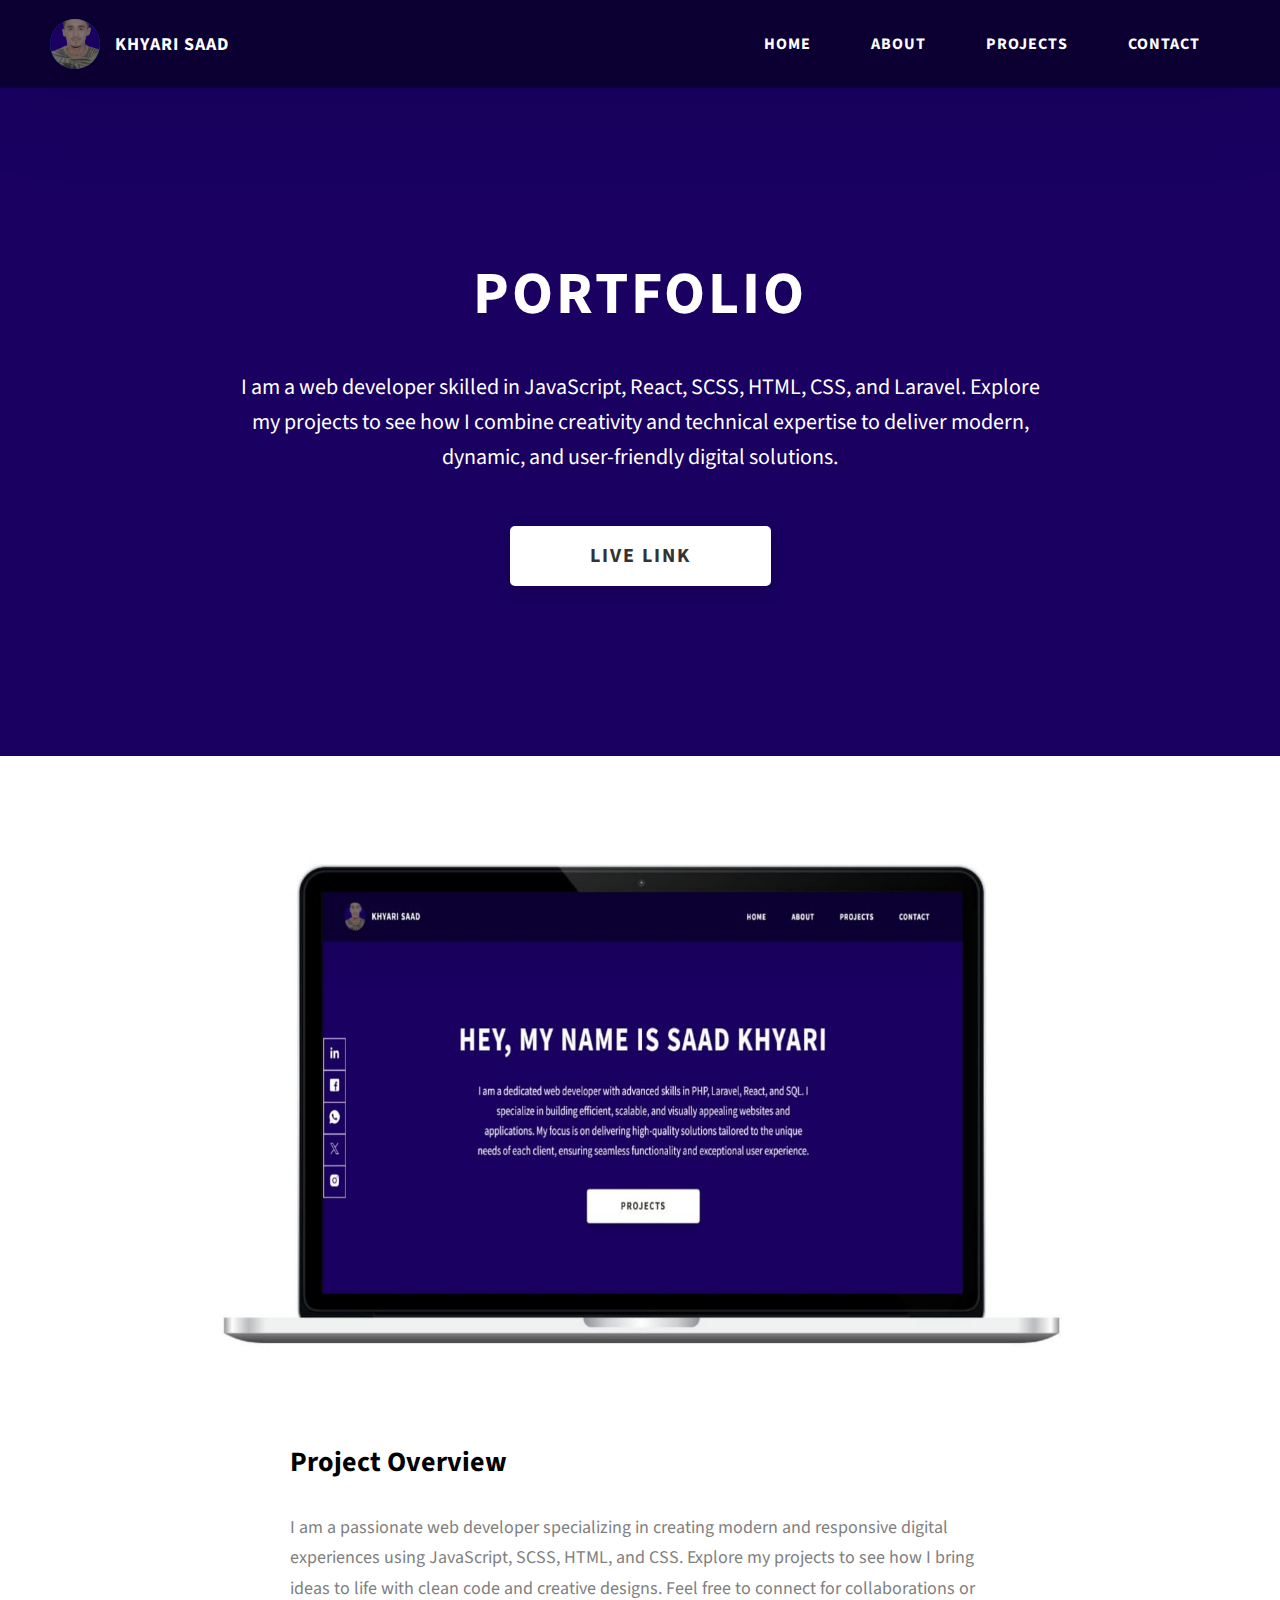
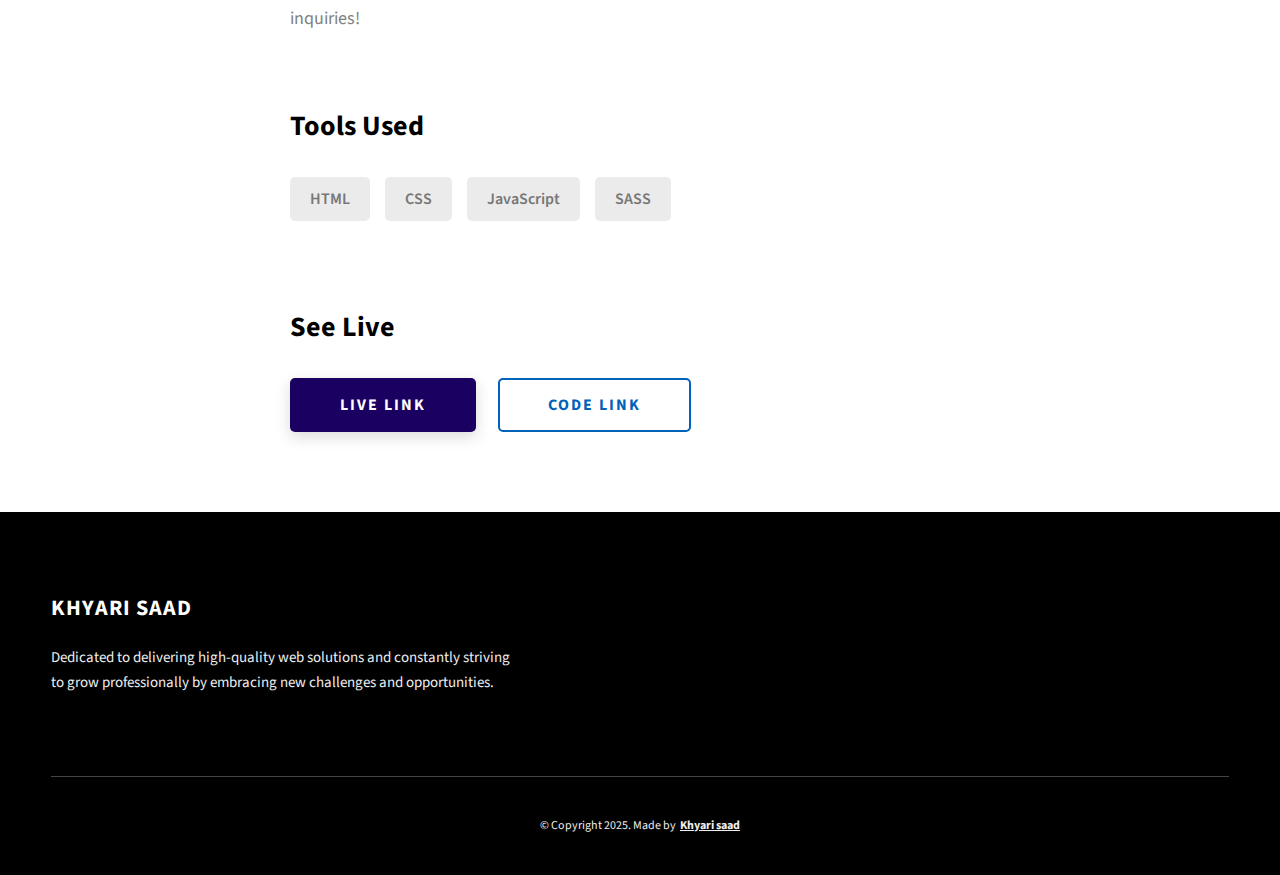
<file: project-1.html>
<!DOCTYPE html>
<html lang="en">
  <head>
    <meta charset="UTF-8" />
    <meta name="viewport" content="width=device-width, initial-scale=1.0" />
    <meta http-equiv="X-UA-Compatible" content="ie=edge" />
    <title>PORTFOLIO</title>
    <meta name="description" content="Case study page of Project" />

    <link rel="stylesheet" href="css/style.css" />

    <link rel="preconnect" href="https://fonts.googleapis.com" />
    <link rel="preconnect" href="https://fonts.gstatic.com" crossorigin />
    <link
      href="https://fonts.googleapis.com/css2?family=Source+Sans+Pro:wght@400;600;700;900&display=swap"
      rel="stylesheet"
    />
  </head>
  <body>
    <header class="header">
      <div class="header__content">
        <div class="header__logo-container">
          <div class="header__logo-img-cont">
            <img
              src="result.png"
              alt="Ram Maheshwari Logo Image"
              class="header__logo-img"
            />
          </div>
          <span class="header__logo-sub">KHYARI saad</span>
        </div>
        <div class="header__main">
          <ul class="header__links">
            <li class="header__link-wrapper">
              <a href="./index.html#home" class="header__link"> Home </a>
            </li>
            <li class="header__link-wrapper">
              <a href="./index.html#about" class="header__link">About </a>
            </li>
            <li class="header__link-wrapper">
              <a href="./index.html#projects" class="header__link">
                Projects
              </a>
            </li>
            <li class="header__link-wrapper">
              <a href="./index.html#contact" class="header__link"> Contact </a>
            </li>
          </ul>
          <div class="header__main-ham-menu-cont">
            <img
              src="./assets/svg/ham-menu.svg"
              alt="hamburger menu"
              class="header__main-ham-menu"
            />
            <img
              src="./assets/svg/ham-menu-close.svg"
              alt="hamburger menu close"
              class="header__main-ham-menu-close d-none"
            />
          </div>
        </div>
      </div>
      <div class="header__sm-menu">
        <div class="header__sm-menu-content">
          <ul class="header__sm-menu-links">
            <li class="header__sm-menu-link">
              <a href="./index.html"> Home </a>
            </li>

            <li class="header__sm-menu-link">
              <a href="./index.html#about"> About </a>
            </li>

            <li class="header__sm-menu-link">
              <a href="./index.html#projects"> Projects </a>
            </li>

            <li class="header__sm-menu-link">
              <a href="./index.html#contact"> Contact </a>
            </li>
          </ul>
        </div>
      </div>
    </header>
    <section class="project-cs-hero">
      <div class="project-cs-hero__content">
        <h1 class="heading-primary">PORTFOLIO</h1>
        <div class="project-cs-hero__info">
          <p class="text-primary">
            I am a web developer skilled in JavaScript, React, SCSS, HTML, CSS, and Laravel. Explore my projects to see how I combine creativity and technical expertise to deliver modern, dynamic, and user-friendly digital solutions.
          </p>
        </div>
        <div class="project-cs-hero__cta">
          <a href="&" class="btn btn--bg" target="_blank"> Live Link </a>
        </div>
        <div>
          
        </div>
      </div>
    </section>
    <section class="project-details">
      <div class="main-container">
        <div class="project-details__content">
          <div class="project-details__showcase-img-cont">
            <img
              src="WhatsApp Image 2025-01-13 at 15.08.27_f12163d0.jpg"
              alt="Project Image"
              class="project-details__showcase-img"
            />
          </div>
          <div class="project-details__content-main">
            <div class="project-details__desc">
              <h3 class="project-details__content-title">Project Overview</h3>
              <p class="project-details__desc-para">
                I am a passionate web developer specializing in creating modern and responsive digital experiences using JavaScript, SCSS, HTML, and CSS. Explore my projects to see how I bring ideas to life with clean code and creative designs. Feel free to connect for collaborations or inquiries!
              </p>
            </div>
            <div class="project-details__tools-used">
              <h3 class="project-details__content-title">Tools Used</h3>
              <div class="skills">
                <div class="skills__skill">HTML</div>
                <div class="skills__skill">CSS</div>
                <div class="skills__skill">JavaScript</div>
                <div class="skills__skill">SASS</div>
              </div>
            </div>
            <div class="project-details__links">
              <h3 class="project-details__content-title">See Live</h3>
              <a
                href="#"
                class="btn btn--med btn--theme project-details__links-btn"
                target="_blank"
                >Live Link</a
              >
              <a
                href="#"
                class="btn btn--med btn--theme-inv project-details__links-btn"
                target="_blank"
                >Code Link</a
              >
            </div>
          </div>
        </div>
      </div>
    </section>
    <footer class="main-footer">
      <div class="main-container">
        <div class="main-footer__upper">
          <div class="main-footer__row main-footer__row-1">
            <h2 class="heading heading-sm main-footer__heading-sm">
              <span>Social</span>
            </h2>
            <div class="main-footer__social-cont">
              <a target="_blank" rel="noreferrer" href="#">
                <img
                  class="main-footer__icon"
                  src="./assets/png/linkedin-ico.png"
                  alt="icon"
                />
              </a>
              <a target="_blank" rel="noreferrer" href="#">
                <img
                  class="main-footer__icon"
                  src="./assets/png/github-ico.png"
                  alt="icon"
                />
              </a>
              <a target="_blank" rel="noreferrer" href="#">
                <img
                  class="main-footer__icon"
                  src="./assets/png/twitter-ico.png"
                  alt="icon"
                />
              </a>
              <a target="_blank" rel="noreferrer" href="#">
                <img
                  class="main-footer__icon"
                  src="./assets/png/yt-ico.png"
                  alt="icon"
                />
              </a>
              <a target="_blank" rel="noreferrer" href="#">
                <img
                  class="main-footer__icon main-footer__icon--mr-none"
                  src="./assets/png/insta-ico.png"
                  alt="icon"
                />
              </a>
            </div>
          </div>
          <div class="main-footer__row main-footer__row-2">
            <h4 class="heading heading-sm text-lt">KHYARI SAAD</h4>
            <p class="main-footer__short-desc">
              Dedicated to delivering high-quality web solutions and constantly striving to grow professionally by embracing new challenges and opportunities.
            </p>
          </div>
        </div>

        <div class="main-footer__lower">
          &copy; Copyright 2025. Made by
          <a rel="noreferrer" target="_blank" href="mailto:sdkhyari@gmail.com"
          >Khyari saad
        </a>
      </div>
    </footer>
    <script src="./index.js"></script>
  </body>
</html>
</file>
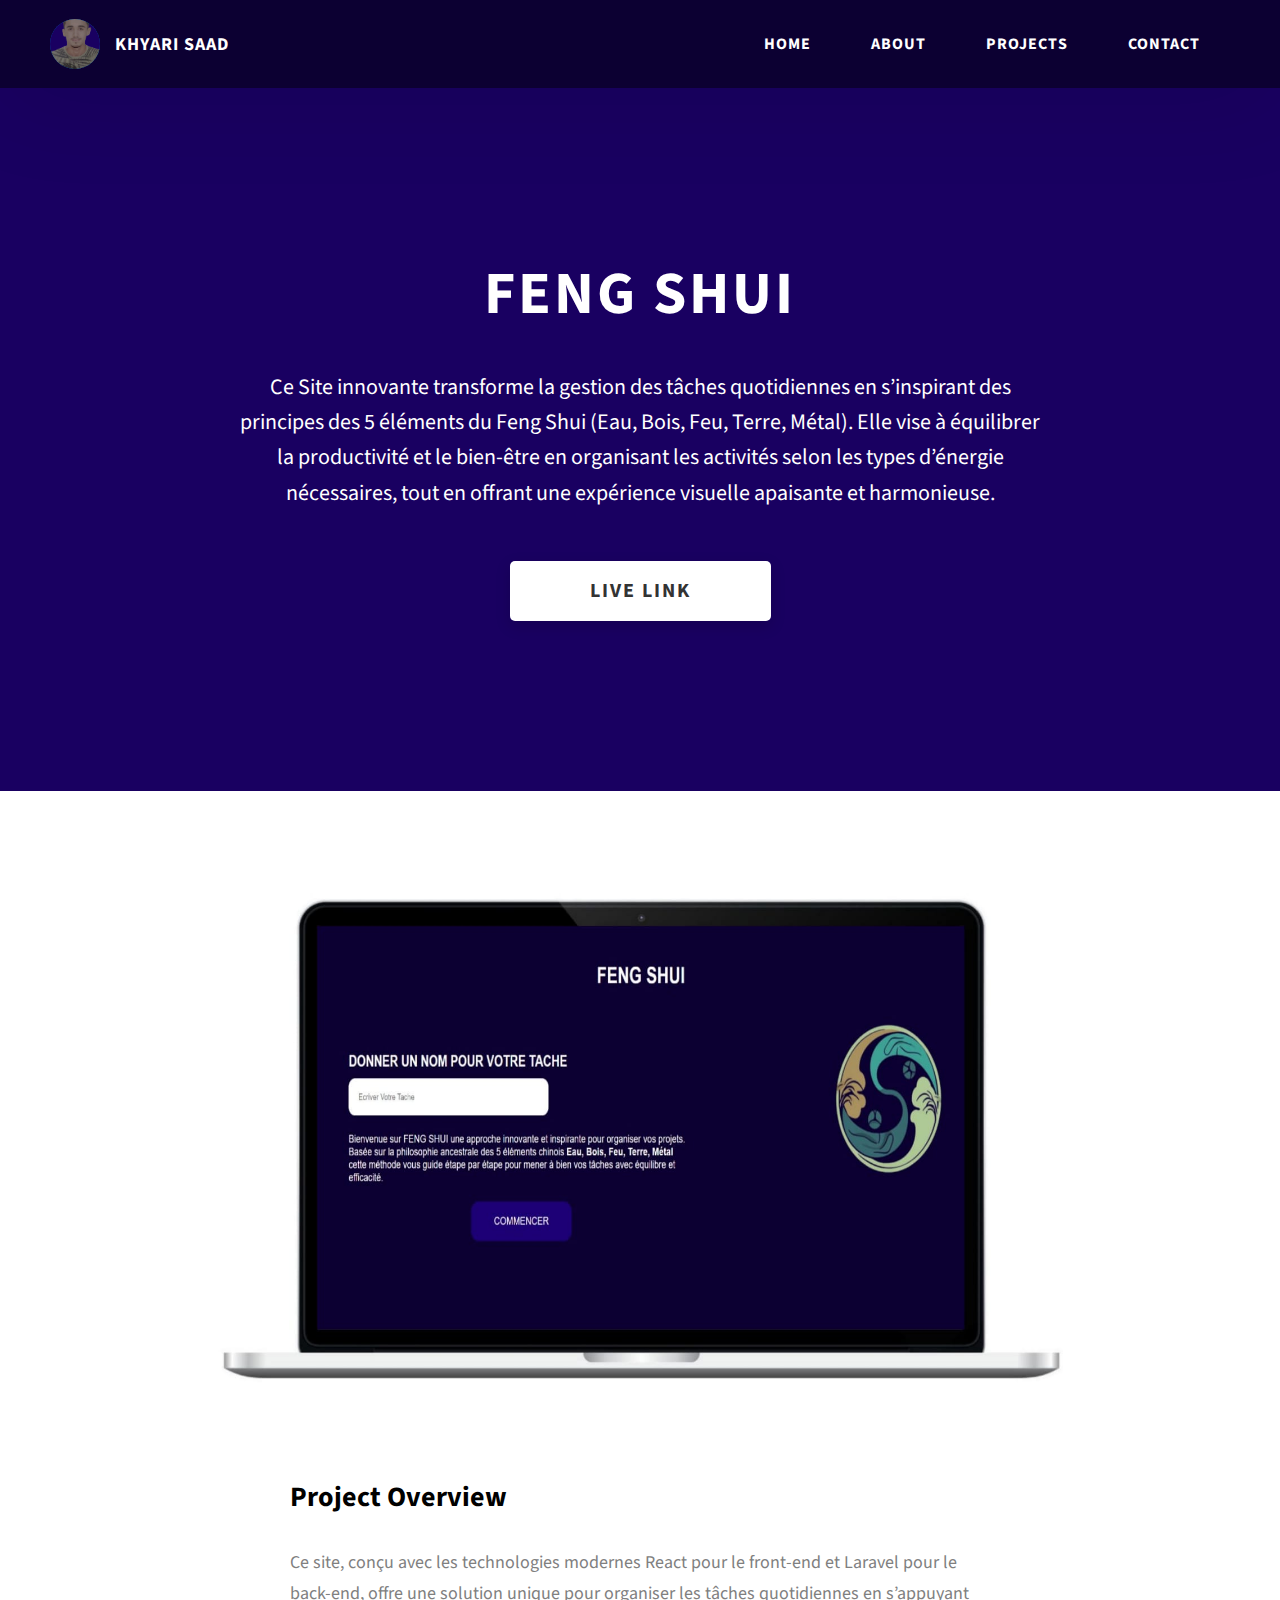
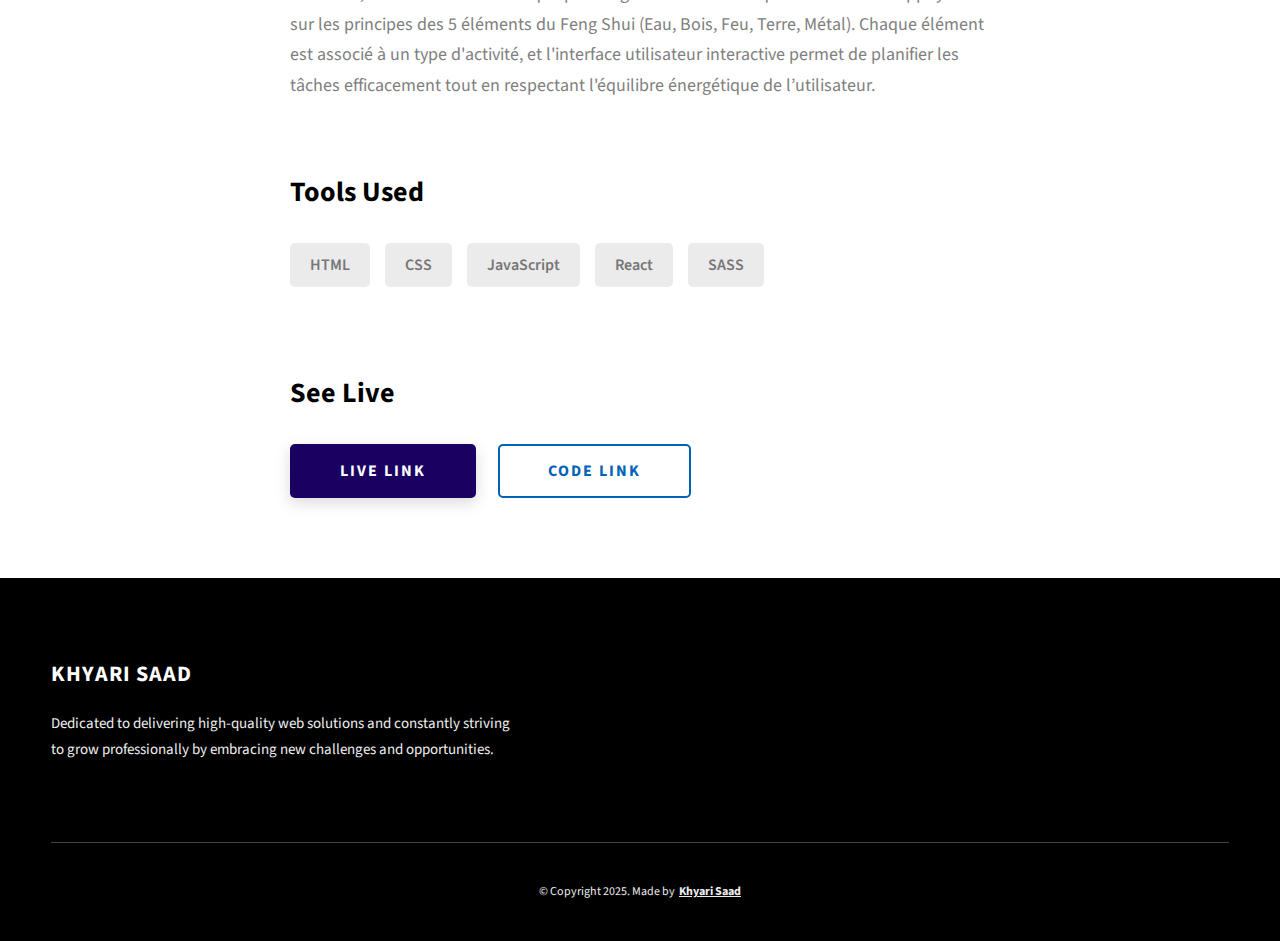
<file: project-2.html>
<!DOCTYPE html>
<html lang="en">
  <head>
    <meta charset="UTF-8" />
    <meta name="viewport" content="width=device-width, initial-scale=1.0" />
    <meta http-equiv="X-UA-Compatible" content="ie=edge" />
    <title>Case Study of Project 2</title>
    <meta name="description" content="Case study page of Project" />

    <link rel="stylesheet" href="css/style.css" />

    <link rel="preconnect" href="https://fonts.googleapis.com" />
    <link rel="preconnect" href="https://fonts.gstatic.com" crossorigin />
    <link
      href="https://fonts.googleapis.com/css2?family=Source+Sans+Pro:wght@400;600;700;900&display=swap"
      rel="stylesheet"
    />
  </head>
  <body>
    <header class="header">
      <div class="header__content">
        <div class="header__logo-container">
          <div class="header__logo-img-cont">
            <img
              src="result.png"
              alt="Ram Maheshwari Logo Image"
              class="header__logo-img"
            />
          </div>
          <span class="header__logo-sub">Khyari saad</span>
        </div>
        <div class="header__main">
          <ul class="header__links">
            <li class="header__link-wrapper">
              <a href="./index.html" class="header__link"> Home </a>
            </li>
            <li class="header__link-wrapper">
              <a href="./index.html#about" class="header__link">About </a>
            </li>
            <li class="header__link-wrapper">
              <a href="./index.html#projects" class="header__link">
                Projects
              </a>
            </li>
            <li class="header__link-wrapper">
              <a href="./index.html#contact" class="header__link"> Contact </a>
            </li>
          </ul>
          <div class="header__main-ham-menu-cont">
            <img
              src="./assets/svg/ham-menu.svg"
              alt="hamburger menu"
              class="header__main-ham-menu"
            />
            <img
              src="./assets/svg/ham-menu-close.svg"
              alt="hamburger menu close"
              class="header__main-ham-menu-close d-none"
            />
          </div>
        </div>
      </div>
      <div class="header__sm-menu">
        <div class="header__sm-menu-content">
          <ul class="header__sm-menu-links">
            <li class="header__sm-menu-link">
              <a href="./index.html"> Home </a>
            </li>

            <li class="header__sm-menu-link">
              <a href="./index.html#about"> About </a>
            </li>

            <li class="header__sm-menu-link">
              <a href="./index.html#projects"> Projects </a>
            </li>

            <li class="header__sm-menu-link">
              <a href="./index.html#contact"> Contact </a>
            </li>
          </ul>
        </div>
      </div>
    </header>
    <section class="project-cs-hero">
      <div class="project-cs-hero__content">
        <h1 class="heading-primary"> Feng Shui</h1>
        <div class="project-cs-hero__info">
          <p class="text-primary">
            Ce Site innovante transforme la gestion des tâches quotidiennes en s’inspirant des principes des 5 éléments du Feng Shui (Eau, Bois, Feu, Terre, Métal). Elle vise à équilibrer la productivité et le bien-être en organisant les activités selon les types d’énergie nécessaires, tout en offrant une expérience visuelle apaisante et harmonieuse.
          </p>
        </div>
        <div class="project-cs-hero__cta">
          <a href="https://feng-shui-murex.vercel.app/" class="btn btn--bg" target="_blank">Live Link</a>
        </div>
      </div>
    </section>
    <section class="project-details">
      <div class="main-container">
        <div class="project-details__content">
          <div class="project-details__showcase-img-cont">
            <img
              src="feng5.jpg"
              alt="Project Image"
              class="project-details__showcase-img"
            />
          </div>
          <div class="project-details__content-main">
            <div class="project-details__desc">
              <h3 class="project-details__content-title">Project Overview</h3>
              <p class="project-details__desc-para">
                Ce site, conçu avec les technologies modernes React pour le front-end et Laravel pour le back-end, offre une solution unique pour organiser les tâches quotidiennes en s’appuyant sur les principes des 5 éléments du Feng Shui (Eau, Bois, Feu, Terre, Métal).

Chaque élément est associé à un type d'activité, et l'interface utilisateur interactive permet de planifier les tâches efficacement tout en respectant l'équilibre énergétique de l’utilisateur.
              </p>
              <!-- <p class="project-details__desc-para">
                Lorem ipsum dolor sit amet consectetur adipisicing elit. Neque
                alias tenetur minus quaerat aliquid, aut provident blanditiis,
                deleniti aspernatur ipsam eaque veniam voluptatem corporis vitae
                mollitia laborum corrupti ullam rem?
              </p> -->
            </div>
            <div class="project-details__tools-used">
              <h3 class="project-details__content-title">Tools Used</h3>
              <div class="skills">
                <div class="skills__skill">HTML</div>
                <div class="skills__skill">CSS</div>
                <div class="skills__skill">JavaScript</div>
                <div class="skills__skill">React</div>
                <div class="skills__skill">SASS</div>
                <!-- <div class="skills__skill">Laravel</div>
                <div class="skills__skill">SQL</div> -->
              </div>
            </div>
            <div class="project-details__links">
              <h3 class="project-details__content-title">See Live</h3>
              <a
                href="https://feng-shui-murex.vercel.app/"
                class="btn btn--med btn--theme project-details__links-btn"
                target="_blank"
                >Live Link</a
              >
              <a
                href="https://github.com/anomkghfyrcfr/feng-shui"
                class="btn btn--med btn--theme-inv project-details__links-btn"
                target="_blank"
                >Code Link</a
              >
            </div>
          </div>
        </div>
      </div>
    </section>
    <footer class="main-footer">
      <div class="main-container">
        <div class="main-footer__upper">
          <div class="main-footer__row main-footer__row-1">
            <h2 class="heading heading-sm main-footer__heading-sm">
              <span>Social</span>
            </h2>
            <div class="main-footer__social-cont">
              <a target="_blank" rel="noreferrer" href="#">
                <img
                  class="main-footer__icon"
                  src="./assets/png/linkedin-ico.png"
                  alt="icon"
                />
              </a>
              <a target="_blank" rel="noreferrer" href="#">
                <img
                  class="main-footer__icon"
                  src="./assets/png/github-ico.png"
                  alt="icon"
                />
              </a>
              <a target="_blank" rel="noreferrer" href="#">
                <img
                  class="main-footer__icon"
                  src="./assets/png/twitter-ico.png"
                  alt="icon"
                />
              </a>
              <a target="_blank" rel="noreferrer" href="#">
                <img
                  class="main-footer__icon"
                  src="./assets/png/yt-ico.png"
                  alt="icon"
                />
              </a>
              <a target="_blank" rel="noreferrer" href="#">
                <img
                  class="main-footer__icon main-footer__icon--mr-none"
                  src="./assets/png/insta-ico.png"
                  alt="icon"
                />
              </a>
            </div>
          </div>
          <div class="main-footer__row main-footer__row-2">
            <h4 class="heading heading-sm text-lt">Khyari Saad</h4>
            <p class="main-footer__short-desc">
              Dedicated to delivering high-quality web solutions and constantly striving to grow professionally by embracing new challenges and opportunities.
            </p>
          </div>
        </div>

        <div class="main-footer__lower">
          &copy; Copyright 2025. Made by
          <a rel="noreferrer" target="_blank" href="mailto:sdkhyari@gmail.com"
            >Khyari Saad</a
          >
        </div>
      </div>
    </footer>
    <script src="./index.js"></script>
  </body>
</html>
</file>
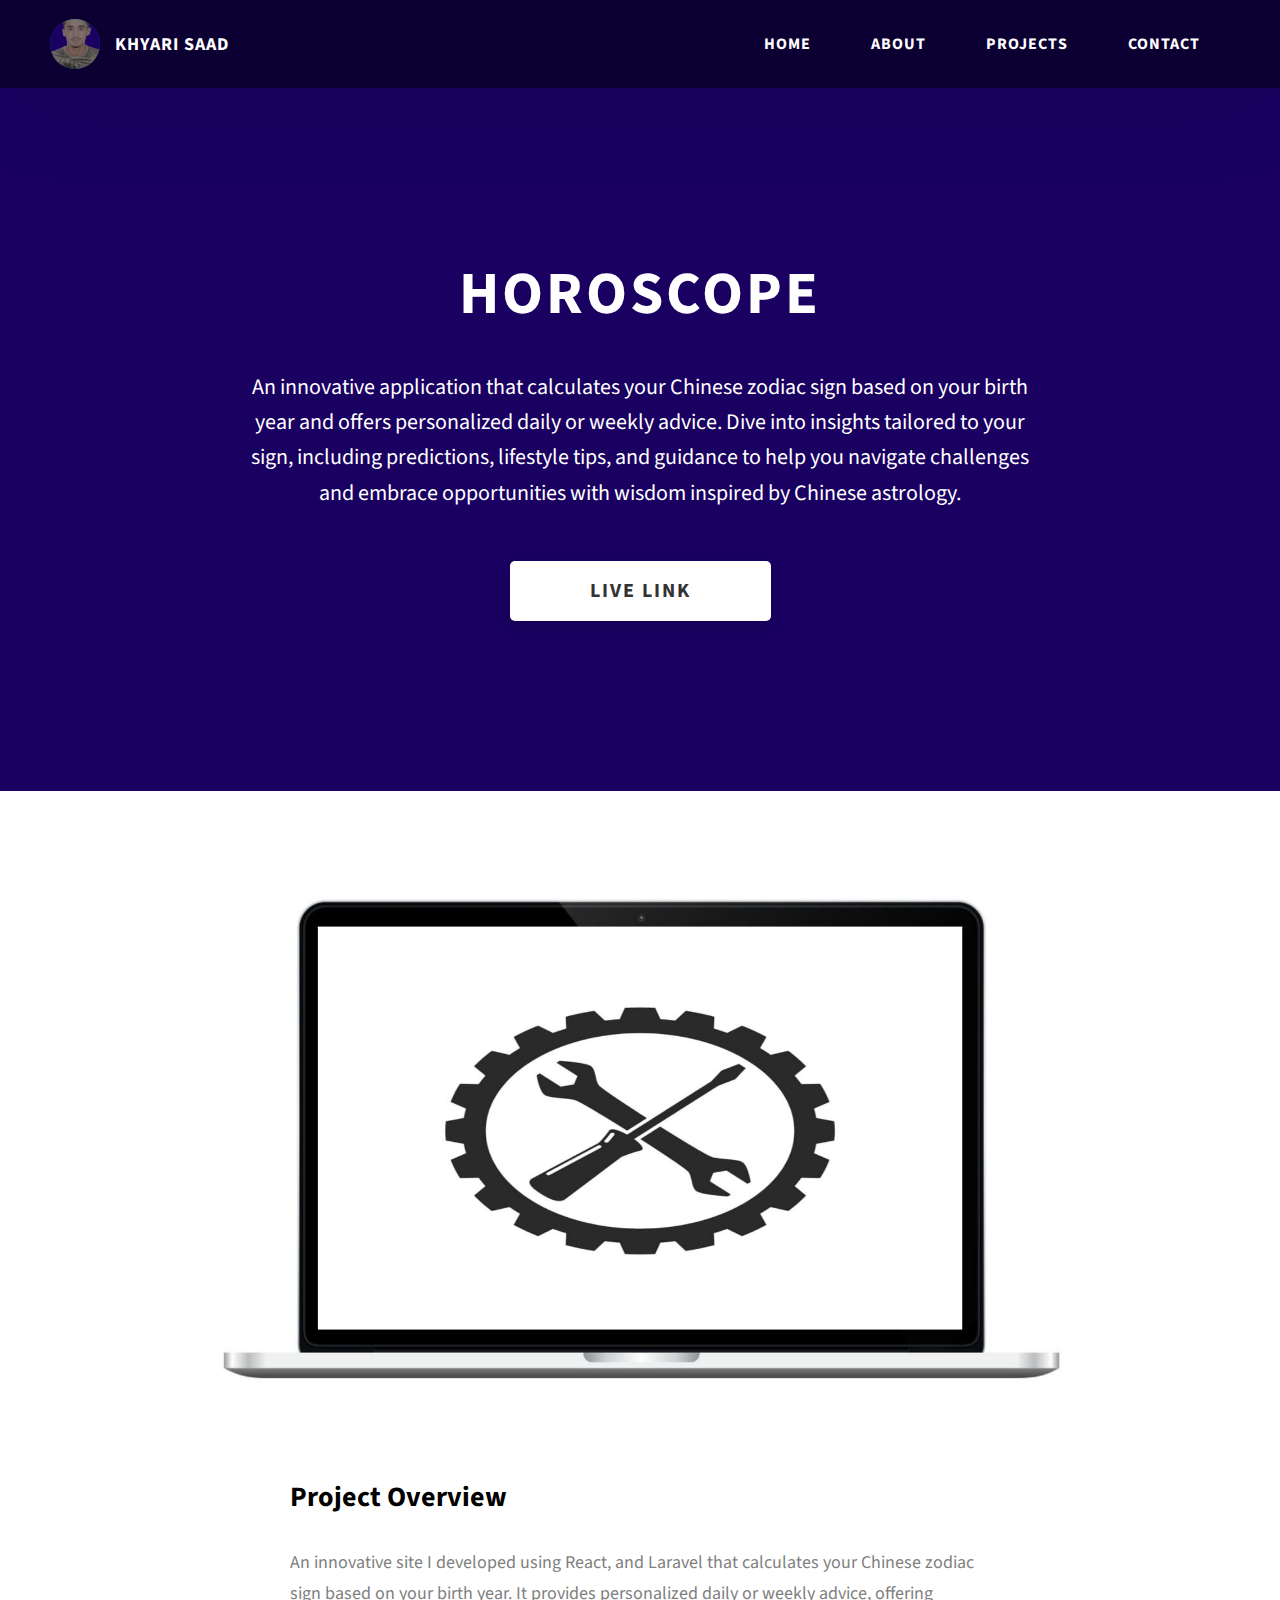
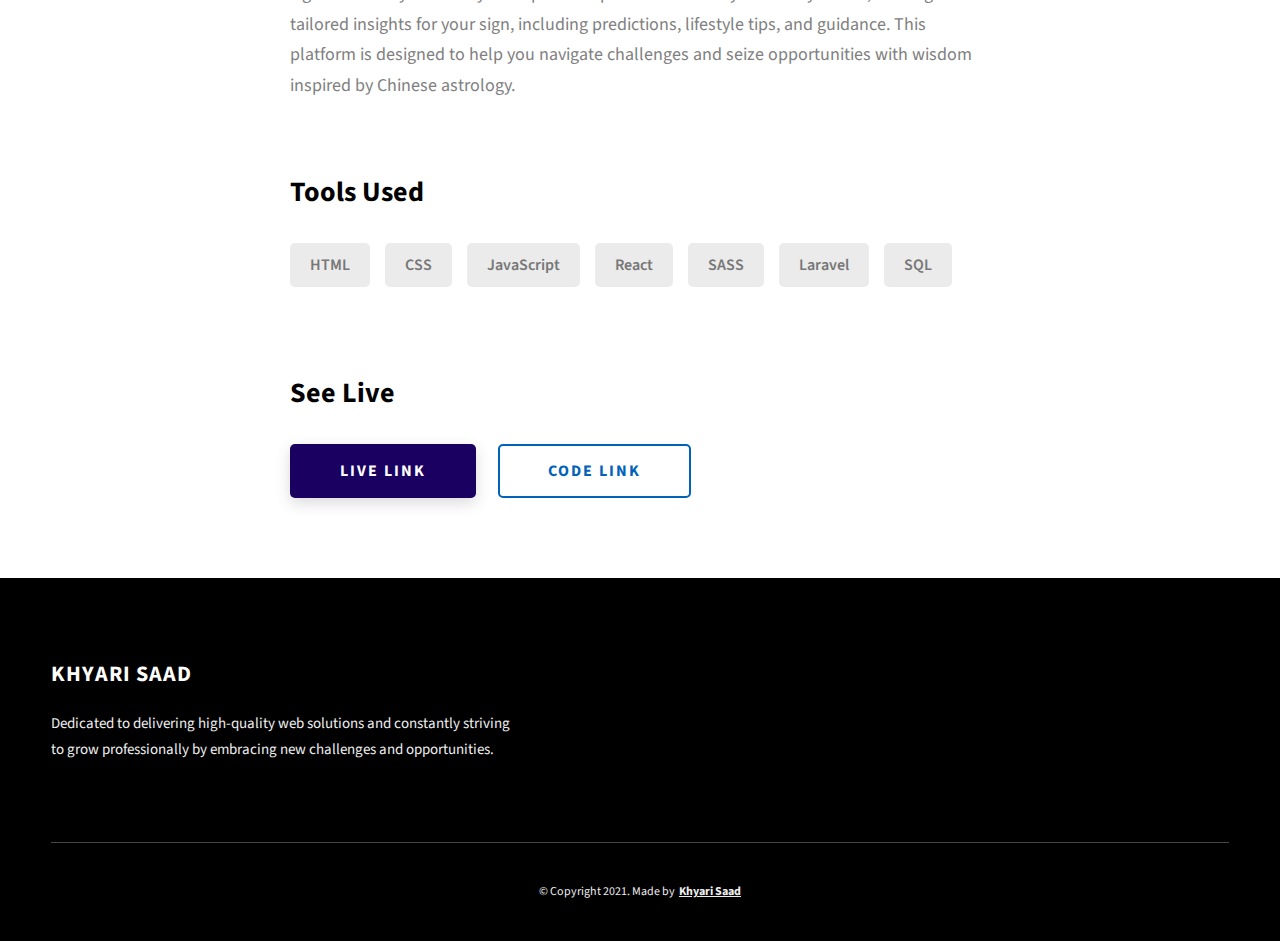
<file: project-3.html>
<!DOCTYPE html>
<html lang="en">
  <head>
    <meta charset="UTF-8" />
    <meta name="viewport" content="width=device-width, initial-scale=1.0" />
    <meta http-equiv="X-UA-Compatible" content="ie=edge" />
    <title>Case Study of Project 3</title>
    <meta name="description" content="Case study page of Project" />

    <link rel="stylesheet" href="css/style.css" />

    <link rel="preconnect" href="https://fonts.googleapis.com" />
    <link rel="preconnect" href="https://fonts.gstatic.com" crossorigin />
    <link
      href="https://fonts.googleapis.com/css2?family=Source+Sans+Pro:wght@400;600;700;900&display=swap"
      rel="stylesheet"
    />
  </head>
  <body>
    <header class="header">
      <div class="header__content">
        <div class="header__logo-container">
          <div class="header__logo-img-cont">
            <img
              src="result.png"
              alt="Ram Maheshwari Logo Image"
              class="header__logo-img"
            />
          </div>
          <span class="header__logo-sub">KHYARI SAAD</span>
        </div>
        <div class="header__main">
          <ul class="header__links">
            <li class="header__link-wrapper">
              <a href="./index.html" class="header__link"> Home </a>
            </li>
            <li class="header__link-wrapper">
              <a href="./index.html#about" class="header__link">About </a>
            </li>
            <li class="header__link-wrapper">
              <a href="./index.html#projects" class="header__link">
                Projects
              </a>
            </li>
            <li class="header__link-wrapper">
              <a href="./index.html#contact" class="header__link"> Contact </a>
            </li>
          </ul>
          <div class="header__main-ham-menu-cont">
            <img
              src="./assets/svg/ham-menu.svg"
              alt="hamburger menu"
              class="header__main-ham-menu"
            />
            <img
              src="./assets/svg/ham-menu-close.svg"
              alt="hamburger menu close"
              class="header__main-ham-menu-close d-none"
            />
          </div>
        </div>
      </div>
      <div class="header__sm-menu">
        <div class="header__sm-menu-content">
          <ul class="header__sm-menu-links">
            <li class="header__sm-menu-link">
              <a href="./index.html"> Home </a>
            </li>

            <li class="header__sm-menu-link">
              <a href="./index.html#about"> About </a>
            </li>

            <li class="header__sm-menu-link">
              <a href="./index.html#projects"> Projects </a>
            </li>

            <li class="header__sm-menu-link">
              <a href="./index.html#contact"> Contact </a>
            </li>
          </ul>
        </div>
      </div>
    </header>
    <section class="project-cs-hero">
      <div class="project-cs-hero__content">
        <h1 class="heading-primary">Horoscope</h1>
        <div class="project-cs-hero__info">
          <p class="text-primary">
            An innovative application that calculates your Chinese zodiac sign based on your birth year and offers personalized daily or weekly advice. Dive into insights tailored to your sign, including predictions, lifestyle tips, and guidance to help you navigate challenges and embrace opportunities with wisdom inspired by Chinese astrology.
          </p>
        </div>
        <div class="project-cs-hero__cta">
          <a href="#" class="btn btn--bg" target="_blank">Live Link</a>
        </div>
      </div>
    </section>
    <section class="project-details">
      <div class="main-container">
        <div class="project-details__content">
          <div class="project-details__showcase-img-cont">
            <img
              src="mtn.jpg"
              alt="Project Image"
              class="project-details__showcase-img"
            />
          </div>
          <div class="project-details__content-main">
            <div class="project-details__desc">
              <h3 class="project-details__content-title">Project Overview</h3>
              <p class="project-details__desc-para">
                An innovative site I developed using React, and Laravel that calculates your Chinese zodiac sign based on your birth year. It provides personalized daily or weekly advice, offering tailored insights for your sign, including predictions, lifestyle tips, and guidance. This platform is designed to help you navigate challenges and seize opportunities with wisdom inspired by Chinese astrology.
              </p>
              <!-- <p class="project-details__desc-para">
                Lorem ipsum dolor sit amet consectetur adipisicing elit. Neque
                alias tenetur minus quaerat aliquid, aut provident blanditiis,
                deleniti aspernatur ipsam eaque veniam voluptatem corporis vitae
                mollitia laborum corrupti ullam rem?
              </p> -->
            </div>
            <div class="project-details__tools-used">
              <h3 class="project-details__content-title">Tools Used</h3>
              <div class="skills">
                <div class="skills__skill">HTML</div>
                <div class="skills__skill">CSS</div>
                <div class="skills__skill">JavaScript</div>
                <div class="skills__skill">React</div>
                <div class="skills__skill">SASS</div>
                <div class="skills__skill">Laravel</div>
                <div class="skills__skill">SQL</div>

              </div>
            </div>
            <div class="project-details__links">
              <h3 class="project-details__content-title">See Live</h3>
              <a
                href="#"
                class="btn btn--med btn--theme project-details__links-btn"
                target="_blank"
                >Live Link</a
              >
              <a
                href="#"
                class="btn btn--med btn--theme-inv project-details__links-btn"
                target="_blank"
                >Code Link</a
              >
            </div>
          </div>
        </div>
      </div>
    </section>
    <footer class="main-footer">
      <div class="main-container">
        <div class="main-footer__upper">
          <div class="main-footer__row main-footer__row-1">
            <h2 class="heading heading-sm main-footer__heading-sm">
              <span>Social</span>
            </h2>
            <div class="main-footer__social-cont">
              <a target="_blank" rel="noreferrer" href="#">
                <img
                  class="main-footer__icon"
                  src="./assets/png/linkedin-ico.png"
                  alt="icon"
                />
              </a>
              <a target="_blank" rel="noreferrer" href="#">
                <img
                  class="main-footer__icon"
                  src="./assets/png/github-ico.png"
                  alt="icon"
                />
              </a>
              <a target="_blank" rel="noreferrer" href="#">
                <img
                  class="main-footer__icon"
                  src="./assets/png/twitter-ico.png"
                  alt="icon"
                />
              </a>
              <a target="_blank" rel="noreferrer" href="#">
                <img
                  class="main-footer__icon"
                  src="./assets/png/yt-ico.png"
                  alt="icon"
                />
              </a>
              <a target="_blank" rel="noreferrer" href="#">
                <img
                  class="main-footer__icon main-footer__icon--mr-none"
                  src="./assets/png/insta-ico.png"
                  alt="icon"
                />
              </a>
            </div>
          </div>
          <div class="main-footer__row main-footer__row-2">
            <h4 class="heading heading-sm text-lt">KHYARI SAAD</h4>
            <p class="main-footer__short-desc">
              Dedicated to delivering high-quality web solutions and constantly striving to grow professionally by embracing new challenges and opportunities.

            </p>
          </div>
        </div>

        <div class="main-footer__lower">
          &copy; Copyright 2021. Made by
          <a rel="noreferrer" target="_blank" href="mailto:sdkhyari@gmail.com"
            >Khyari Saad</a
          >
        </div>
      </div>
    </footer>
    <script src="./index.js"></script>
  </body>
</html>
</file>
<file: css/style.css>
/*
0 - 600px:      Phone
600 - 900px:    Tablet portrait
900 - 1200px:   Tablet landscape
[1200 - 1800] is where our normal styles apply
1800px + :      Big desktop
$breakpoint arguement choices:
- phone
- tab-port
- tab-land
- big-desktop

Inside media queries 1em is always 16px i.e 1em = 16px at every screen size only inside media queries
*/
*,
*::after,
*::before {
  margin: 0;
  padding: 0;
  box-sizing: inherit;
  font-family: inherit; }

html {
  font-size: 62.5%;
  scroll-behavior: smooth; }
  @media only screen and (max-width: 75em) {
    html {
      font-size: 59%; } }
  @media only screen and (max-width: 56.25em) {
    html {
      font-size: 56%; } }
  @media only screen and (min-width: 112.5em) {
    html {
      font-size: 65%; } }

body {
  box-sizing: border-box;
  position: relative;
  line-height: 1.5;
  font-family: sans-serif;
  overflow-x: hidden;
  overflow-y: scroll;
  font-family: 'Source Sans Pro', sans-serif; }

a {
  text-decoration: none;
  color: inherit; }

li {
  list-style: none; }

input:focus,
button:focus,
a:focus,
textarea:focus {
  outline: none; }

button {
  border: none;
  cursor: pointer; }

textarea {
  resize: none; }

.heading-primary {
  font-size: 6rem;
  text-transform: uppercase;
  letter-spacing: 3px;
  text-align: center; }
  @media only screen and (max-width: 37.5em) {
    .heading-primary {
      font-size: 4.5rem; } }

.heading-sec__mb-bg {
  margin-bottom: 11rem; }
  @media only screen and (max-width: 56.25em) {
    .heading-sec__mb-bg {
      margin-bottom: 8rem; } }

.heading-sec__mb-med {
  margin-bottom: 9rem; }
  @media only screen and (max-width: 56.25em) {
    .heading-sec__mb-med {
      margin-bottom: 8rem; } }

.heading-sec__main {
  display: block;
  font-size: 4rem;
  text-transform: uppercase;
  letter-spacing: 1px;
  letter-spacing: 3px;
  text-align: center;
  margin-bottom: 3.5rem;
  position: relative; }
  .heading-sec__main--lt {
    color: #fff; }
    .heading-sec__main--lt::after {
      content: '';
      background: #fff !important; }
  .heading-sec__main::after {
    content: '';
    position: absolute;
    top: calc(100% + 1.5rem);
    height: 5px;
    width: 3rem;
    background: #190061;
    left: 50%;
    transform: translateX(-50%);
    border-radius: 5px; }
    @media only screen and (max-width: 37.5em) {
      .heading-sec__main::after {
        top: calc(100% + 1.2rem); } }

.heading-sec__sub {
  display: block;
  text-align: center;
  color: #777;
  font-size: 2rem;
  font-weight: 500;
  max-width: 80rem;
  margin: auto;
  line-height: 1.6; }
  @media only screen and (max-width: 37.5em) {
    .heading-sec__sub {
      font-size: 1.8rem; } }
  .heading-sec__sub--lt {
    color: #eee; }

.heading-sm {
  font-size: 2.2rem;
  text-transform: uppercase;
  letter-spacing: 1px; }

.main-container {
  max-width: 120rem;
  margin: auto;
  width: 92%; }

.btn {
  background: #fff;
  color: #333;
  text-transform: uppercase;
  letter-spacing: 2px;
  display: inline-block;
  font-weight: 700;
  border-radius: 5px;
  box-shadow: 0 5px 15px 0 rgba(0, 0, 0, 0.15);
  transition: transform .3s; }
  .btn:hover {
    transform: translateY(-3px); }
  .btn--bg {
    padding: 1.5rem 8rem;
    font-size: 2rem; }
  .btn--med {
    padding: 1.5rem 5rem;
    font-size: 1.6rem; }
  .btn--theme {
    background: #190061;
    color: #fff; }
  .btn--theme-inv {
    color: #0062b9;
    background: #fff;
    border: 2px solid #0062b9;
    box-shadow: none;
    padding: calc(1.5rem - 2px) calc(5rem - 2px); }

.sec-pad {
  padding: 12rem 0; }
  @media only screen and (max-width: 56.25em) {
    .sec-pad {
      padding: 8rem 0; } }

.text-primary {
  color: #fff;
  font-size: 2.2rem;
  text-align: center;
  width: 100%;
  line-height: 1.6; }
  @media only screen and (max-width: 37.5em) {
    .text-primary {
      font-size: 2rem; } }

.d-none {
  display: none; }

.home-hero {
  color: #fff;
  background-color:#190061;
  background-position: center;
  height: 100vh;
  min-height: 80rem;
  max-height: 120rem;
  position: relative; }
  @media only screen and (max-width: 37.5em) {
    .home-hero {
      height: unset;
      min-height: unset; } }
  .home-hero__socials {
    position: absolute;
    top: 50%;
    border: 2px solid #eee;
    border-left: 2px solid #eee;
    transform: translateY(-50%); }
    @media only screen and (max-width: 56.25em) {
      .home-hero__socials {
        display: none; } }
  .home-hero__mouse-scroll-cont {
    position: absolute;
    bottom: 3%;
    left: 50%;
    transform: translateX(-50%); }
    @media only screen and (max-width: 37.5em) {
      .home-hero__mouse-scroll-cont {
        display: none; } }
  .home-hero__social {
    width: 5rem; }
  .home-hero__social-icon-link {
    width: 100%;
    display: block;
    padding: 1.2rem;
    border-bottom: 2px solid #eee;
    transition: background .3s; }
    .home-hero__social-icon-link:hover {
      background: rgba(255, 255, 255, 0.1); }
    .home-hero__social-icon-link--bd-none {
      border-bottom: 0; }
  .home-hero__social-icon {
    width: 100%; }
  .home-hero__content {
    position: absolute;
    top: 50%;
    left: 50%;
    transform: translate(-50%, -50%);
    max-width: 90rem;
    width: 92%; }
    @media only screen and (max-width: 37.5em) {
      .home-hero__content {
        padding: 19rem 0 13rem 0;
        margin: auto;
        position: static;
        transform: translate(0, 0); } }
  .home-hero__info {
    margin: 3rem auto 0 auto;
    max-width: 80rem; }
  .home-hero__cta {
    margin-top: 5rem;
    text-align: center; }

.about {
  background: #fafafa; }
  .about__content {
    display: grid;
    grid-template-columns: 1fr 1fr;
    grid-gap: 10rem; }
    @media only screen and (max-width: 56.25em) {
      .about__content {
        grid-template-columns: 1fr;
        grid-gap: 8rem; } }
    .about__content-title {
      font-weight: 700;
      font-size: 2.8rem;
      margin-bottom: 3rem; }
      @media only screen and (max-width: 37.5em) {
        .about__content-title {
          font-size: 2.4rem; } }
    .about__content-details-para {
      font-size: 1.8rem;
      color: grey;
      max-width: 60rem;
      line-height: 1.7;
      margin-bottom: 1rem; }
      .about__content-details-para--hl {
        font-weight: 700;
        margin: 0 3px; }
      .about__content-details-para:last-child {
        margin-bottom: 4rem; }

.projects__row {
  display: grid;
  grid-template-columns: 1.5fr 1fr;
  grid-gap: 5rem;
  margin-bottom: 11rem; }
  @media only screen and (max-width: 56.25em) {
    .projects__row {
      grid-template-columns: 1fr;
      grid-gap: 2rem;
      margin-bottom: 8rem; } }
  @media only screen and (max-width: 56.25em) {
    .projects__row {
      text-align: center; } }
  .projects__row:last-child {
    margin-bottom: 0; }
  .projects__row-img-cont {
    overflow: hidden; }
  .projects__row-img {
    width: 100%;
    display: block;
    object-fit: cover; }
  .projects__row-content {
    padding: 2rem 0;
    display: flex;
    justify-content: center;
    flex-direction: column;
    align-items: flex-start; }
    @media only screen and (max-width: 56.25em) {
      .projects__row-content {
        align-items: center; } }
    .projects__row-content-title {
      font-weight: 700;
      font-size: 2.8rem;
      margin-bottom: 2rem; }
      @media only screen and (max-width: 37.5em) {
        .projects__row-content-title {
          font-size: 2.4rem; } }
    .projects__row-content-desc {
      font-size: 1.8rem;
      color: grey;
      max-width: 60rem;
      line-height: 1.7;
      margin-bottom: 3rem; }
      @media only screen and (max-width: 37.5em) {
        .projects__row-content-desc {
          font-size: 1.7rem; } }

.contact {
  background-color: #190061;
  background-size: cover;
  background-position: center; }
  .contact__form-container {
    box-shadow: 0 0 10px rgba(0, 0, 0, 0.1);
    background: white;
    padding: 4rem;
    margin-top: 6rem;
    max-width: 80rem;
    text-align: right;
    width: 95%;
    border-radius: 5px;
    margin: 5rem auto 0 auto; }
    @media only screen and (max-width: 37.5em) {
      .contact__form-container {
        padding: 3rem; } }
  .contact__form-field {
    margin-bottom: 4rem; }
    @media only screen and (max-width: 37.5em) {
      .contact__form-field {
        margin-bottom: 3rem; } }
  .contact__form-label {
    color: #666;
    font-size: 1.4rem;
    letter-spacing: 1px;
    font-weight: 700;
    margin-bottom: 1rem;
    display: block;
    text-align: left; }
  .contact__form-input {
    color: #333;
    padding: 2rem;
    width: 100%;
    border: 1px solid #ebebeb;
    font-size: 1.6rem;
    letter-spacing: 0px;
    background: #f0f0f0;
    border-radius: 5px;
    font-weight: 600;
    /* Code for Modern Browsers */
    /* Code for WebKit, Blink, Edge */
    /* Code for Internet Explorer 10-11 */
    /* Code for Microsoft Edge */
    /* Code for Mozilla Firefox 4 to 18 */
    /* Code for Mozilla Firefox 19+ */ }
    .contact__form-input::placeholder {
      color: #999;
      font-weight: 600;
      font-size: 1.6rem; }
    .contact__form-input::-webkit-input-placeholder {
      color: #999;
      font-weight: 600;
      font-size: 1.6rem; }
    .contact__form-input:-ms-input-placeholder {
      color: #999;
      font-weight: 600;
      font-size: 1.6rem; }
    .contact__form-input::-ms-input-placeholder {
      color: #999;
      font-weight: 600;
      font-size: 1.6rem; }
    .contact__form-input:-moz-placeholder {
      opacity: 1;
      color: #999;
      font-weight: 600;
      font-size: 1.6rem; }
    .contact__form-input::-moz-placeholder {
      opacity: 1;
      color: #999;
      font-weight: 600;
      font-size: 1.6rem; }
  .contact__btn {
    width: 30%;
    padding: 2rem 4rem;
    font-size: 1.6rem; }
    @media only screen and (max-width: 37.5em) {
      .contact__btn {
        width: 100%; } }

.project-cs-hero {
  color: #fff;
  background-color:#190061 ;
  background-size: cover;
  background-position: center;
  position: relative; }
  @media only screen and (max-width: 37.5em) {
    .project-cs-hero {
      height: unset;
      min-height: unset; } }
  .project-cs-hero__content {
    padding: 25rem 0 17rem 0;
    max-width: 90rem;
    width: 92%;
    margin: auto; }
    @media only screen and (max-width: 37.5em) {
      .project-cs-hero__content {
        padding: 19rem 0 13rem 0;
        margin: auto;
        position: static;
        transform: translate(0, 0); } }
  .project-cs-hero__info {
    margin: 3rem auto 0 auto;
    max-width: 80rem; }
  .project-cs-hero__cta {
    margin-top: 5rem;
    text-align: center; }

.project-details__content {
  padding: 8rem 0;
  max-width: 90rem;
  margin: auto; }
  .project-details__content-title {
    font-weight: 700;
    font-size: 2.8rem;
    margin-bottom: 3rem; }
    @media only screen and (max-width: 37.5em) {
      .project-details__content-title {
        font-size: 2.4rem; } }

.project-details__showcase-img-cont {
  width: 100%;
  margin-bottom: 6rem; }

.project-details__showcase-img {
  width: 100%; }

.project-details__content-main {
  width: 100%;
  max-width: 70rem;
  margin: auto; }

.project-details__desc {
  margin: 0 0 7rem 0; }
  .project-details__desc-para {
    font-size: 1.8rem;
    line-height: 1.7;
    color: grey;
    margin-bottom: 2rem; }

.project-details__tools-used {
  margin: 0 0 7rem 0; }
  .project-details__tools-used-list {
    display: flex;
    flex-wrap: wrap; }
  .project-details__tools-used-item {
    padding: 1rem 2rem;
    margin-bottom: 1.5rem;
    margin-right: 1.5rem;
    font-size: 1.6rem;
    background: rgba(153, 153, 153, 0.2);
    border-radius: 5px;
    font-weight: 600;
    color: #777; }

.project-details__links {
  margin: 0 0; }
  .project-details__links-btn {
    margin-right: 2rem; }
    @media only screen and (max-width: 37.5em) {
      .project-details__links-btn {
        margin-right: 0;
        width: 70%;
        margin-bottom: 2rem;
        text-align: center; } }
    .project-details__links-btn:last-child {
      margin: 0; }
      @media only screen and (max-width: 37.5em) {
        .project-details__links-btn:last-child {
          margin: 0; } }

.header {
  position: fixed;
  width: 100%;
  z-index: 1000;
  background: #000;
  background: #fff;
  box-shadow: 0 10px 100px rgba(0, 0, 0, 0.1); }
  .header__content {
    background-color: #0c0032;
    display: flex;
    align-items: center;
    justify-content: space-between;
    padding: 1rem 5rem; }
    @media only screen and (max-width: 56.25em) {
      .header__content {
        padding: 0 2rem; } }
  .header__logo-container {
    display: flex;
    align-items: center;
    cursor: pointer;
    color: #333;
    transition: color .3s; }
    .header__logo-container:hover {
      color: #0062b9; }
  .header__logo-img-cont {
    width: 5rem;
    height: 5rem;
    border-radius: 50px;
    overflow: hidden;
    margin-right: 1.5rem;
    background: #0062b9; }
    @media only screen and (max-width: 56.25em) {
      .header__logo-img-cont {
        width: 4.5rem;
        height: 4.5rem;
        margin-right: 1.2rem; } }
  .header__logo-img {
    width: 100%;
    height: 100%;
    object-fit: cover;
    object-position: center;
    display: block; }
  .header__logo-sub {
    color: white;
    font-size: 1.8rem;
    text-transform: uppercase;
    font-weight: 700;
    letter-spacing: 1px; }
  .header__links {
    display: flex; }
    @media only screen and (max-width: 37.5em) {
      .header__links {
        display: none; } }
  .header__link {
    padding: 2.2rem 3rem;
    display: inline-block;
    font-size: 1.6rem;
    color: #ffffff;
    text-transform: uppercase;
    letter-spacing: 1px;
    font-weight: 700;
    transition: color .3s; }
    .header__link:hover {
      color: #3500d3; }
      .header__link::after {
        content: ""; 
        position: absolute;
        left: 0;
        bottom: 0;
        width: 0px; 
        height: 2px; 
        background-color: #ffffff;
        transition: width 0.3s cubic-bezier(0.55, 0.085, 0.68, 0.53) ; 
      }
      .header__link:hover::after{
        width: 100%;
      }
    @media only screen and (max-width: 56.25em) {
      .header__link {
        padding: 3rem 1.8rem;
        font-size: 1.5rem; } }
  .header__main-ham-menu-cont {
    display: none;
    width: 3rem;
    padding: 2.2rem 0; }
    @media only screen and (max-width: 37.5em) {
      .header__main-ham-menu-cont {
        display: block; } }
  .header__main-ham-menu {
    width: 100%; }
  .header__main-ham-menu-close {
    width: 100%; }
  .header__sm-menu {
    background: #fff;
    position: absolute;
    width: 100%;
    top: 100%;
    visibility: hidden;
    opacity: 0;
    transition: all .3s;
    box-shadow: 0px 5px 5px 0px rgba(0, 0, 0, 0.1);
    -webkit-box-shadow: 0px 5px 5px 0px rgba(0, 0, 0, 0.1);
    -moz-box-shadow: 0px 5px 5px 0px rgba(0, 0, 0, 0.1); }
    .header__sm-menu--active {
      visibility: hidden;
      opacity: 0; }
      @media only screen and (max-width: 37.5em) {
        .header__sm-menu--active {
          visibility: visible;
          opacity: 1; } }
  .header__sm-menu-link a {
    display: block;
    text-decoration: none;
    padding: 2.5rem 3rem;
    font-size: 1.6rem;
    color: #333;
    text-align: right;
    border-bottom: 1px solid #eee;
    font-weight: 700;
    text-transform: uppercase;
    letter-spacing: 2px;
    transition: color .3s; }
    .header__sm-menu-link a:hover {
      color: #0062b9; }
  .header__sm-menu-link:first-child a {
    border-top: 1px solid #eee; }
  .header__sm-menu-link-last {
    border-bottom: 0; }

.main-footer {
  background: #000;
  color: #fff; }
  .main-footer__upper {
    display: flex;
    justify-content: space-between;
    padding: 8rem 0; }
    @media only screen and (max-width: 56.25em) {
      .main-footer__upper {
        padding: 6rem 0; } }
    @media only screen and (max-width: 37.5em) {
      .main-footer__upper {
        display: block; } }
  .main-footer__row-1 {
    display: none;
    order: 2; }
    @media only screen and (max-width: 56.25em) {
      .main-footer__row-1 {
        margin-bottom: 5rem; } }
  .main-footer__row-2 {
    width: 40%;
    order: 1;
    max-width: 50rem; }
    @media only screen and (max-width: 56.25em) {
      .main-footer__row-2 {
        width: 100%; } }
  .main-footer__short-desc {
    margin-top: 2rem;
    color: #eee;
    font-size: 1.5rem;
    line-height: 1.7; }
  .main-footer__social-cont {
    margin-top: 2rem; }
  .main-footer__icon {
    margin-right: 1rem;
    width: 2.5rem; }
    .main-footer__icon--mr-none {
      margin-right: 0; }
  .main-footer__lower {
    padding: 4rem 0;
    border-top: 1px solid #444;
    color: #eee;
    font-size: 1.2rem;
    text-align: left;
    text-align: center; }
    .main-footer__lower a {
      text-decoration: underline;
      font-weight: bold;
      margin-left: 2px; }
    @media only screen and (max-width: 56.25em) {
      .main-footer__lower {
        padding: 3.5rem 0; } }

.skills {
  display: flex;
  flex-wrap: wrap; }
  .skills__skill {
    padding: 1rem 2rem;
    margin-bottom: 1.5rem;
    margin-right: 1.5rem;
    font-size: 1.6rem;
    background: rgba(153, 153, 153, 0.2);
    border-radius: 5px;
    font-weight: 600;
    color: #777; 
    cursor: pointer;
    transition: background-color 0.3s ease, transform 0.3s ease;
  }
  .skills__skill:hover{
    background-color: #190061;
    color: white;
    transform: scale(1.05);
  }


.mouse {
  width: 25px;
  height: 40px;
  border: 2px solid #eee;
  border-radius: 60px;
  position: relative;
  overflow: hidden; }
  .mouse::before {
    content: '';
    width: 5px;
    height: 5px;
    position: absolute;
    top: 7px;
    left: 50%;
    transform: translateX(-50%);
    background-color: #eee;
    border-radius: 50%;
    opacity: 1;
    animation: wheel 1.3s infinite;
    -webkit-animation: wheel 1.3s infinite; }

@keyframes wheel {
  to {
    opacity: 0;
    top: 27px; } }

@-webkit-keyframes wheel {
  to {
    opacity: 0;
    top: 27px; } }
</file>
